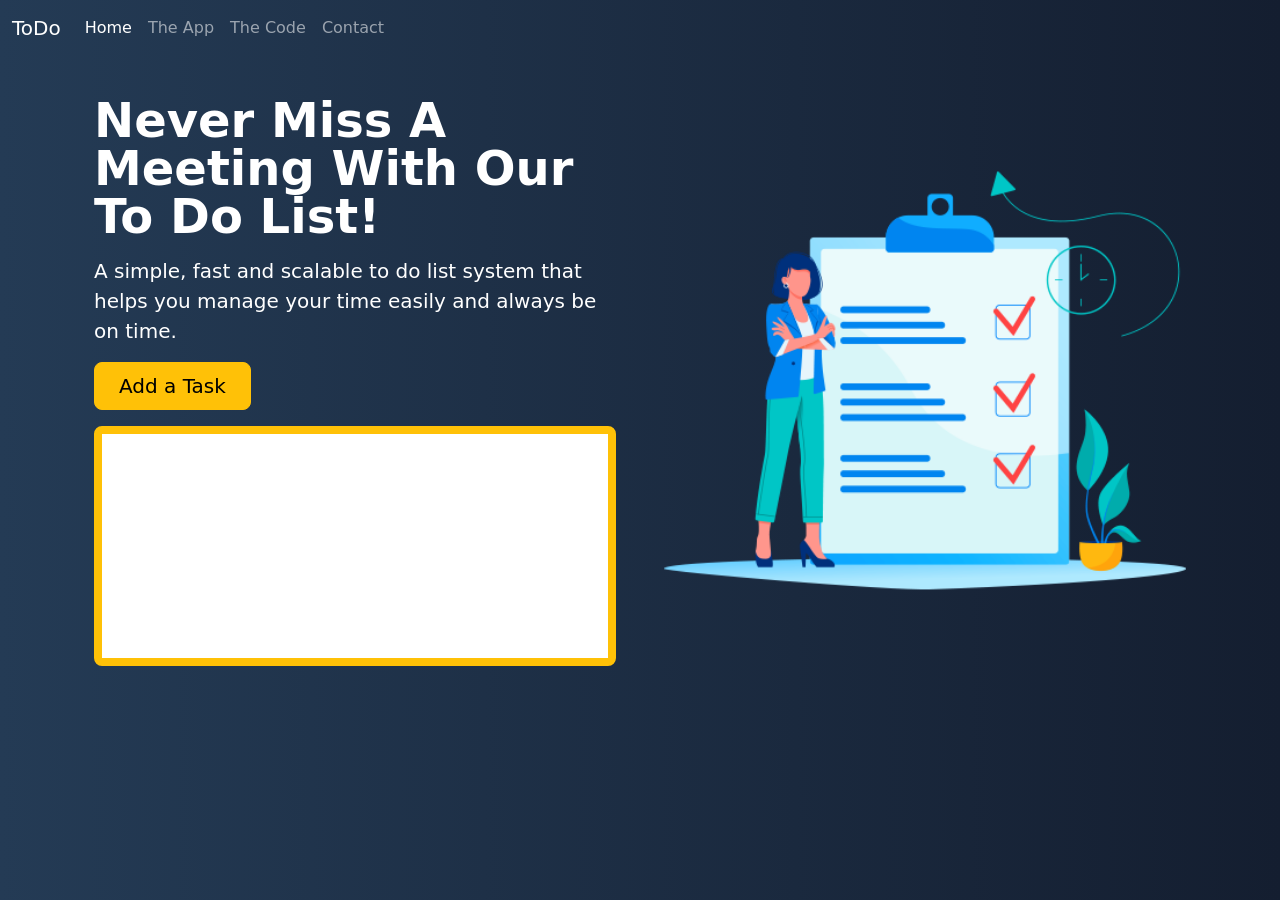
<file: index.html>
<!doctype html>
<html lang="en">

<head>
    <title>First Project v2</title>
    <!-- Required meta tags -->
    <meta charset="utf-8">
    <meta name="viewport" content="width=device-width, initial-scale=1, shrink-to-fit=no">

    <!-- Bootstrap CSS -->
    <link href="https://cdn.jsdelivr.net/npm/bootstrap@5.0.0/dist/css/bootstrap.min.css" rel="stylesheet"
        integrity="sha384-wEmeIV1mKuiNpC+IOBjI7aAzPcEZeedi5yW5f2yOq55WWLwNGmvvx4Um1vskeMj0" crossorigin="anonymous">
        
    <link href="css/site.css" rel="stylesheet">
    <!-- Convert this to an external style sheet -->
    
</head>

<body>
    <nav class="navbar navbar-expand-md navbar-dark fixed-top">
        <div class="container-fluid">
            <a class="navbar-brand" href="#">ToDo</a>
            <button class="navbar-toggler" type="button" data-bs-toggle="collapse" data-bs-target="#navbarCollapse"
                aria-controls="navbarCollapse" aria-expanded="false" aria-label="Toggle navigation">
                <span class="navbar-toggler-icon"></span>
            </button>
            <div class="collapse navbar-collapse" id="navbarCollapse">
                <ul class="navbar-nav me-auto mb-2 mb-md-0">
                    <li class="nav-item">
                        <a class="nav-link active" aria-current="page" href="index.html">Home</a>
                    </li>
                    <li class="nav-item">
                        <a class="nav-link" href="#">The App</a>
                    </li>
                    <li class="nav-item">
                        <a class="nav-link" href="#">The Code</a>
                    </li>
                    <li class="nav-item">
                        <a class="nav-link" href="contact.html">Contact</a>
                    </li>
                </ul>
            </div>
        </div>
    </nav>
    <!-- ======= Hero Section ======= -->
    <main id="hero">
        <div class="container col-xxl-8 px-4 py-5">
            <div class="row flex-lg-row-reverse align-items-center g-5 py-5">
                <div class="col-10 col-sm-8 col-lg-6">
                     <img src="img/ToDoList.png"
                        class="d-block mx-lg-auto img-fluid" alt="Bootstrap Themes" width="700" height="500"
                        loading="lazy">
                </div>
                <div class="col-lg-6">
                    <h1 class="display-5 fw-bold lh-1 mb-3">Never Miss A Meeting With Our To Do List!</h1>
                    <p class="lead">A simple, fast and scalable to do list system that helps you manage your time easily
                        and always be on time.
                    </p>
                    <div class="d-grid gap-2 d-md-flex justify-content-md-start">
                        <button type="button" onclick="addTask()" class="btn btn-warning btn-lg px-4 me-md-2">Add a Task</button>
                    </div>
                    <div class="taskContainer off-bottom" id="taskItems">
                        <div class="scrollbox">
                          <ul id="list" class="list list-group">

                          </ul>
                        </div>
                    </div>                    
                </div>
            </div>
        </div>
    </main>
    <!-- Bootstrap JS -->
    <script src="https://cdn.jsdelivr.net/npm/bootstrap@5.0.0/dist/js/bootstrap.bundle.min.js"
        integrity="sha384-p34f1UUtsS3wqzfto5wAAmdvj+osOnFyQFpp4Ua3gs/ZVWx6oOypYoCJhGGScy+8" crossorigin="anonymous">
    </script>
    <script src="js/site.js"></script>
</body>

</html>
</file>
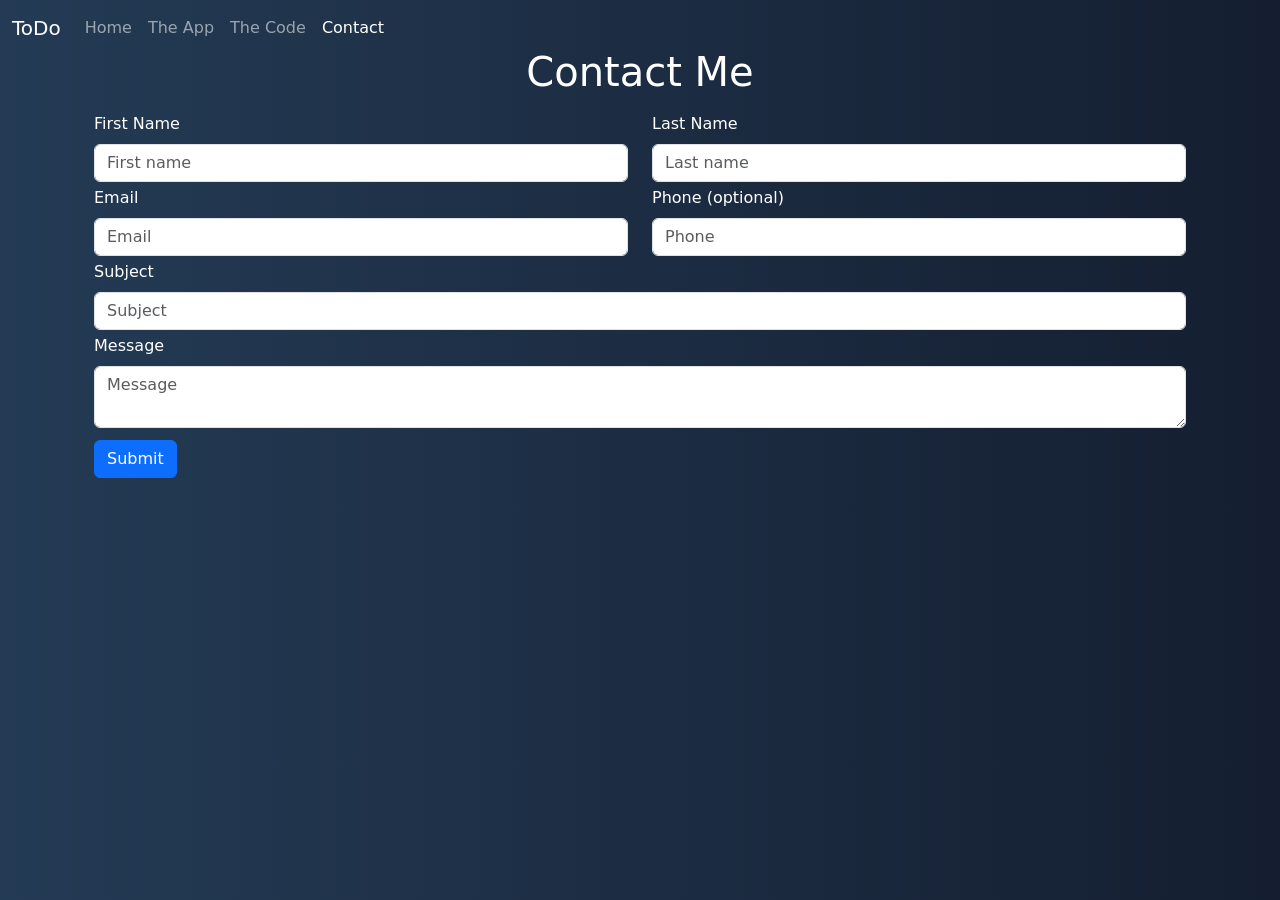
<file: contact.html>
<!doctype html>
<html lang="en">

<head>
    <title>First Project v2</title>
    <!-- Required meta tags -->
    <meta charset="utf-8">
    <meta name="viewport" content="width=device-width, initial-scale=1, shrink-to-fit=no">

    <!-- Bootstrap CSS -->
    <link href="https://cdn.jsdelivr.net/npm/bootstrap@5.0.0/dist/css/bootstrap.min.css" rel="stylesheet"
        integrity="sha384-wEmeIV1mKuiNpC+IOBjI7aAzPcEZeedi5yW5f2yOq55WWLwNGmvvx4Um1vskeMj0" crossorigin="anonymous">

    <link href="css/site.css" rel="stylesheet">
</head>

<body>
    <nav class="navbar navbar-expand-md navbar-dark fixed-top">
        <div class="container-fluid">
            <a class="navbar-brand" href="#">ToDo</a>
            <button class="navbar-toggler" type="button" data-bs-toggle="collapse" data-bs-target="#navbarCollapse"
                aria-controls="navbarCollapse" aria-expanded="false" aria-label="Toggle navigation">
                <span class="navbar-toggler-icon"></span>
            </button>
            <div class="collapse navbar-collapse" id="navbarCollapse">
                <ul class="navbar-nav me-auto mb-2 mb-md-0">
                    <li class="nav-item">
                        <a class="nav-link" aria-current="page" href="index.html">Home</a>
                    </li>
                    <li class="nav-item">
                        <a class="nav-link" href="#">The App</a>
                    </li>
                    <li class="nav-item">
                        <a class="nav-link" href="#">The Code</a>
                    </li>
                    <li class="nav-item">
                        <a class="nav-link active" href="contact.html">Contact</a>
                    </li>
                </ul>
            </div>
        </div>
    </nav>
    <!-- ======= Hero Section ======= -->
    <main id="hero">
        <div class="container col-xxl-8 px-4 py-5">
            <h1 class="text-center mb-3">Contact Me</h1>
            <form name="ToDo-ContactForm" method="POST" data-netlify-recaptcha="true" data-netlify="true">
                <div class="row mb-1">
                    <div class="col">
                        <label class="form-label">First Name</label>
                        <input type="text" name="firstName" class="form-control" placeholder="First name"
                            aria-label="First name" required>
                    </div>
                    <div class="col">
                        <label class="form-label">Last Name</label>
                        <input type="text" name="lastName" class="form-control" placeholder="Last name"
                            aria-label="Last name" required>
                    </div>
                </div>
                <div class="row mb-1">
                    <div class="col">
                        <label class="form-label">Email</label>
                        <input type="email" name="email" class="form-control" placeholder="Email"
                            aria-label="Email" required>
                    </div>
                    <div class="col">
                        <label class="form-label">Phone (optional)</label>
                        <input type="text" name="phone" class="form-control" placeholder="Phone"
                            aria-label="Phone">
                    </div>
                </div>
                <div class="row mb-1">
                    <div class="col">
                        <label class="form-label">Subject</label>
                        <input type="text" name="subject" class="form-control" placeholder="Subject"
                            aria-label="Subject" required>
                    </div>
                </div>
                <div class="row mb-1">
                    <div class="col">
                        <label class="form-label">Message</label>
                        <textarea type="text" name="message" class="form-control" placeholder="Message"
                            aria-label="Message" required></textarea>
                    </div>
                </div>
                <div data-netlify-recaptcha="true"></div>
                <button type="submit" class="btn btn-primary mt-2">Submit</button>
            </form>
        </div>
    </main>
    <!-- Bootstrap JS -->
    <script src="https://cdn.jsdelivr.net/npm/bootstrap@5.0.0/dist/js/bootstrap.bundle.min.js"
        integrity="sha384-p34f1UUtsS3wqzfto5wAAmdvj+osOnFyQFpp4Ua3gs/ZVWx6oOypYoCJhGGScy+8" crossorigin="anonymous">
    </script>
</body>

</html>
</file>
<file: css/site.css>
body,
html {
    color: white;
    height: 100%;
}

#hero {
    min-height: 100vh;
    background: #141E30;
    /* fallback for old browsers */
    background: -webkit-linear-gradient(to right, #243B55, #141E30);
    /* Chrome 10-25, Safari 5.1-6 */
    background: linear-gradient(to right, #243B55, #141E30);
    /* W3C, IE 10+/ Edge, Firefox 16+, Chrome 26+, Opera 12+, Safari 7+ */
}

.taskContainer {
    background-color: white;
    border: solid .5em #ffc107;
    border-radius: .5em;
    box-sizing: border-box;
    flex: 0 0 30%;
    height: 240px;
    margin-top: 1em;
    overflow: auto;
}


#taskItems {
    overflow: hidden;
    position: relative;

}

#taskItems .scrollbox {
    height: 100%;
    overflow: auto;
}


.list {
    list-style: none;
    margin: 0;
    padding: 0;
}

.item {
    background-color: lightgray;
    color: #212121;
    margin: .25em;
    padding: .5em;
}
</file>
